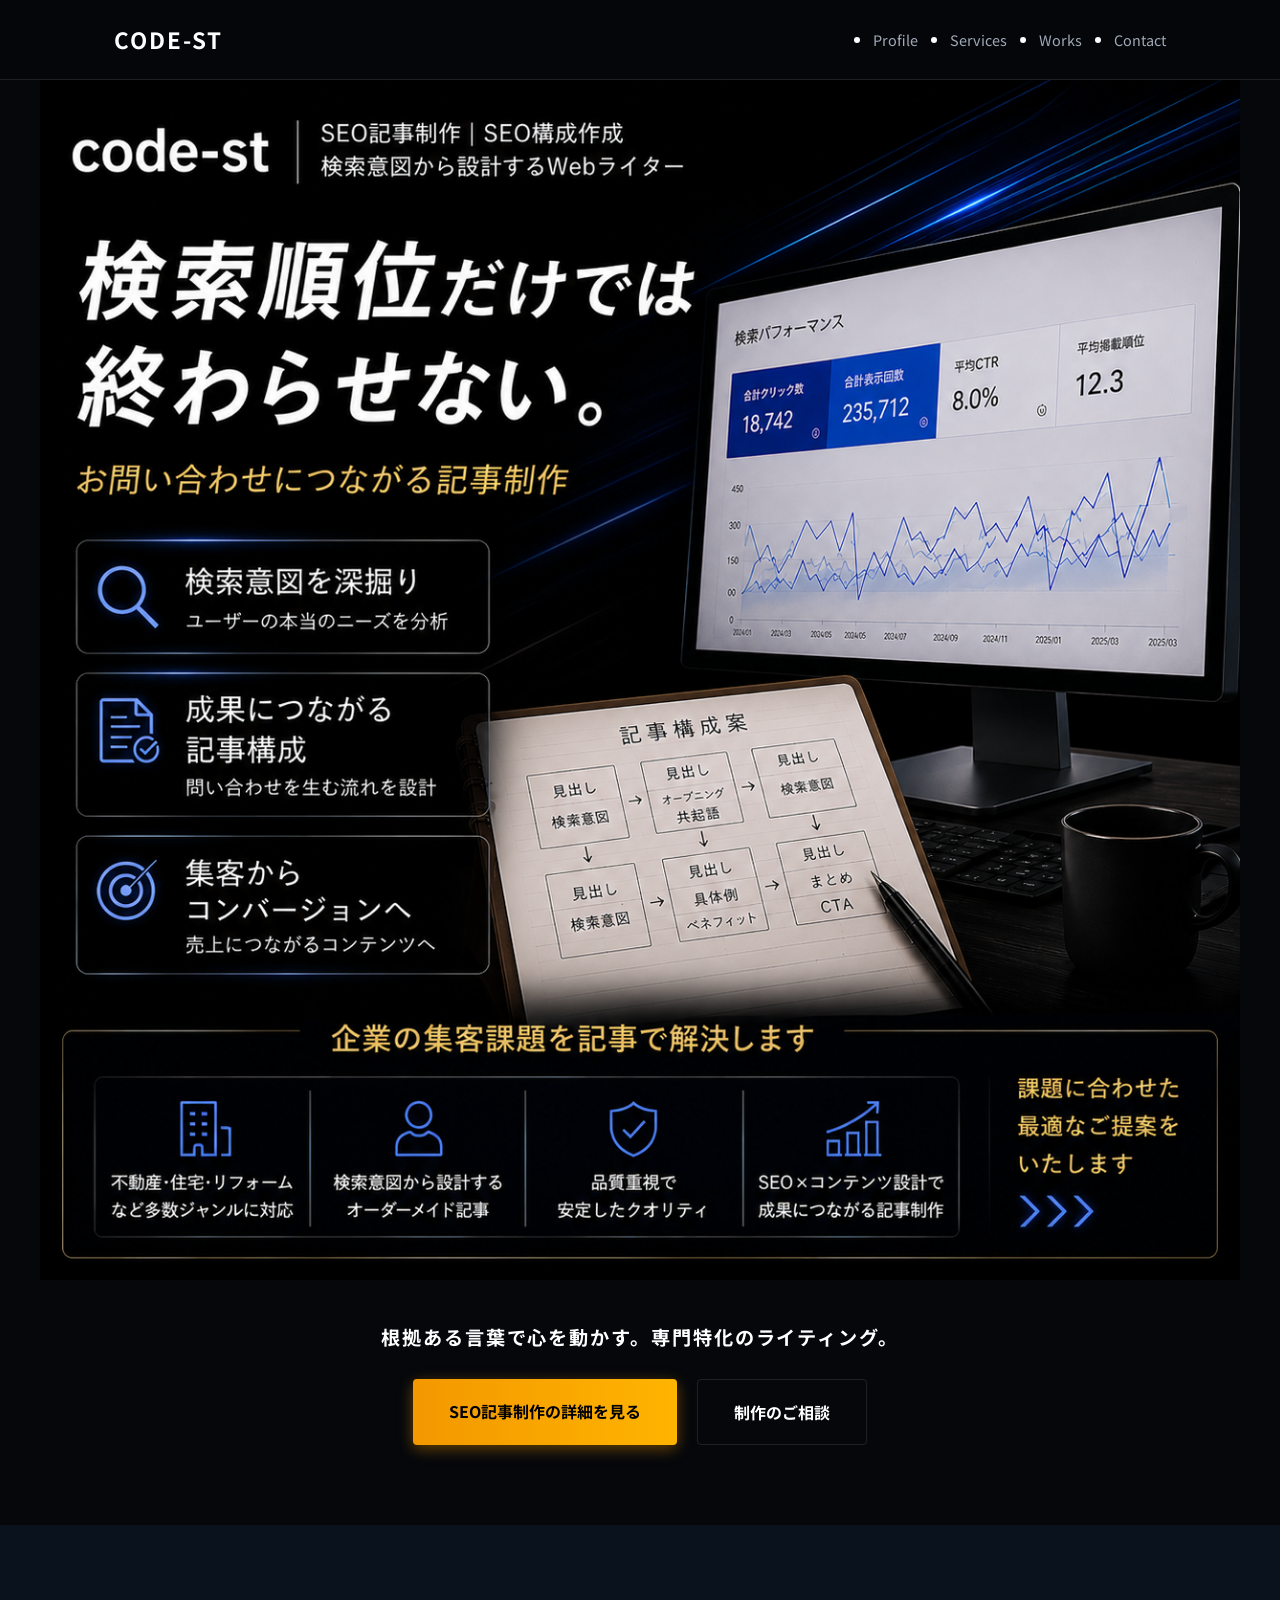
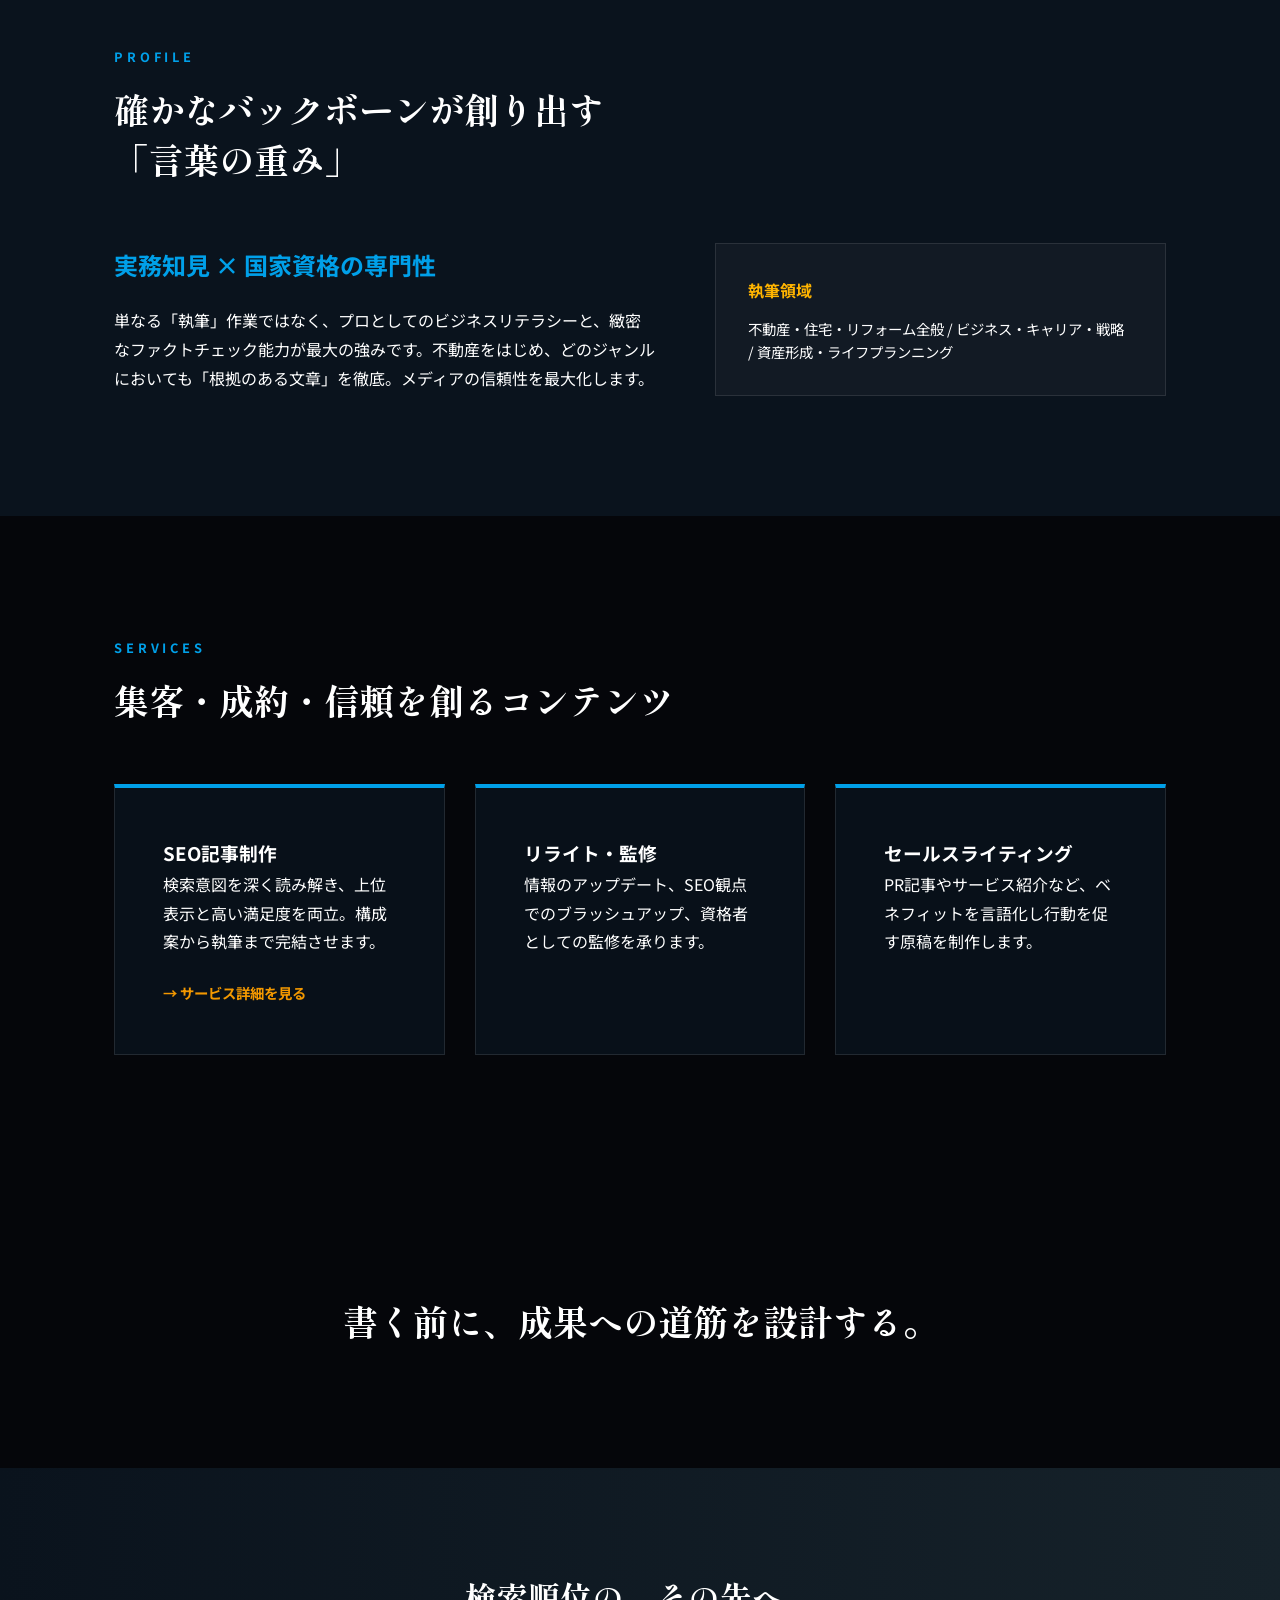
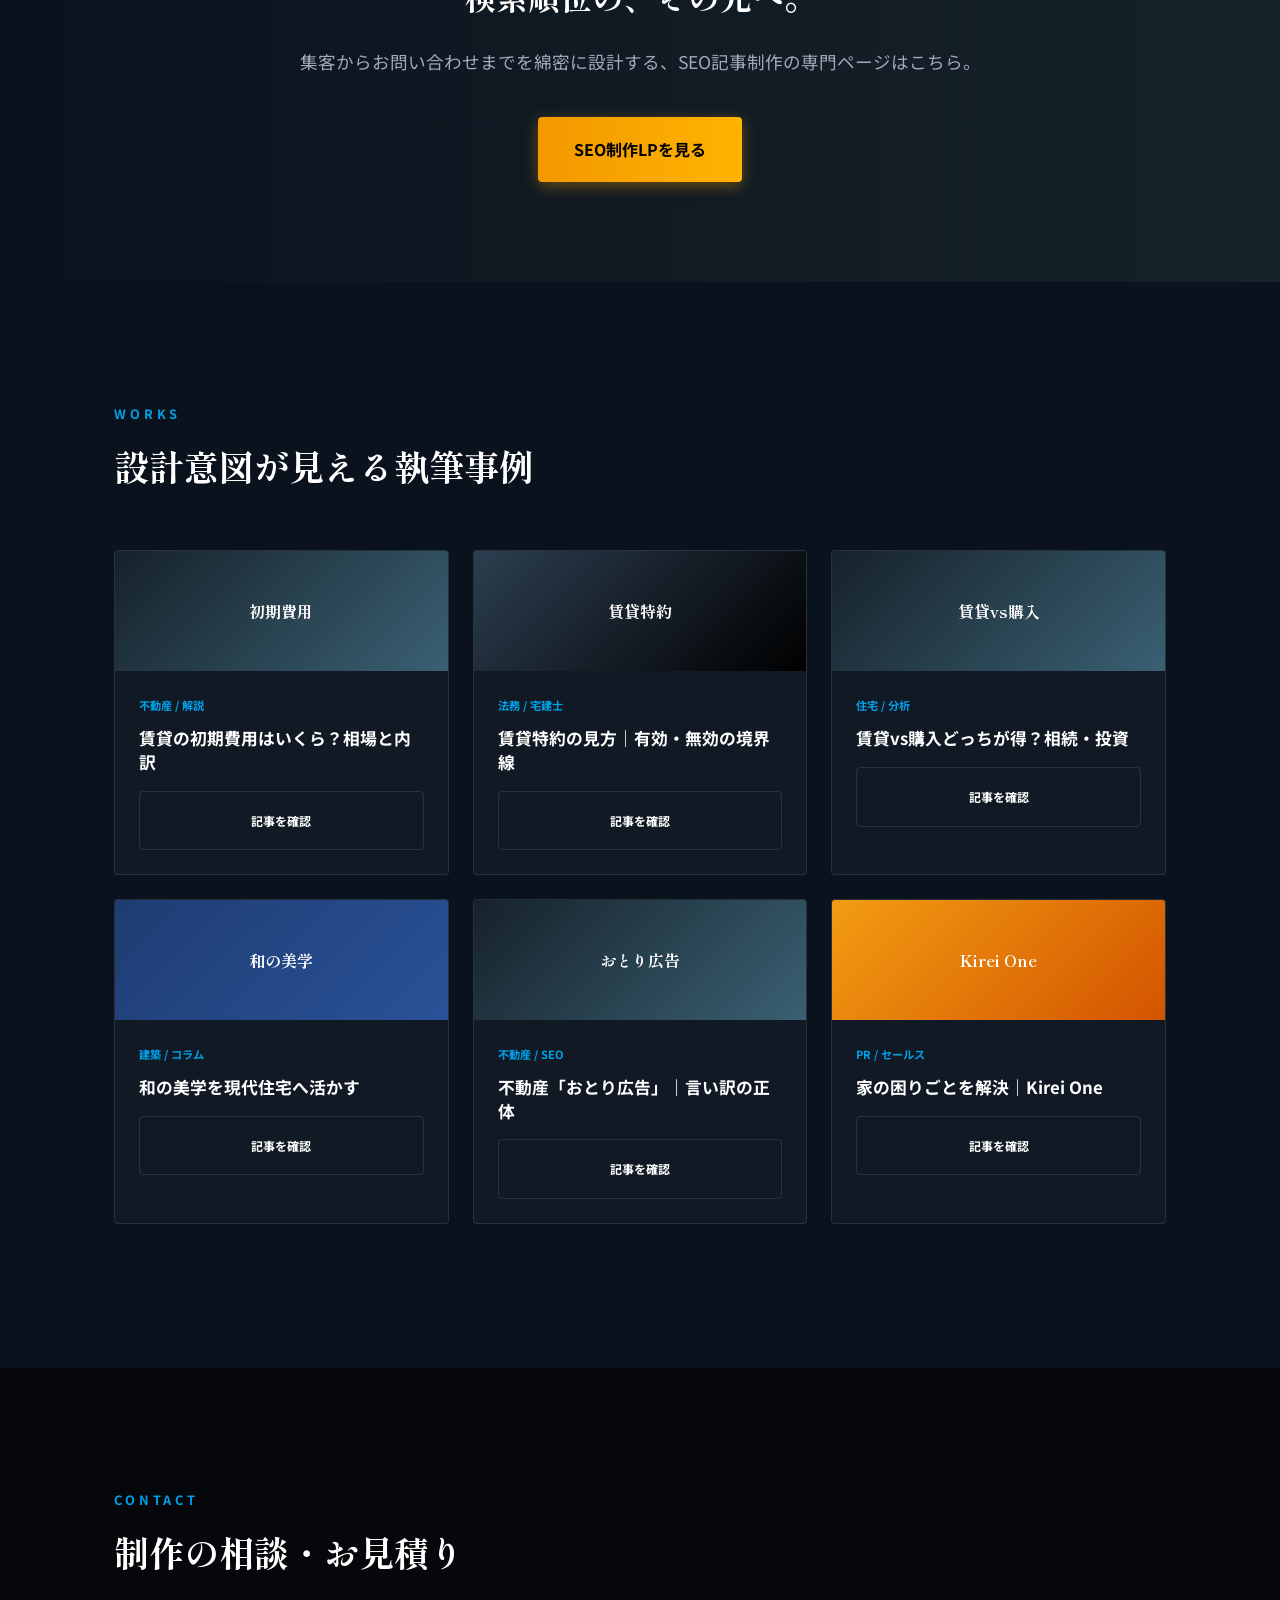
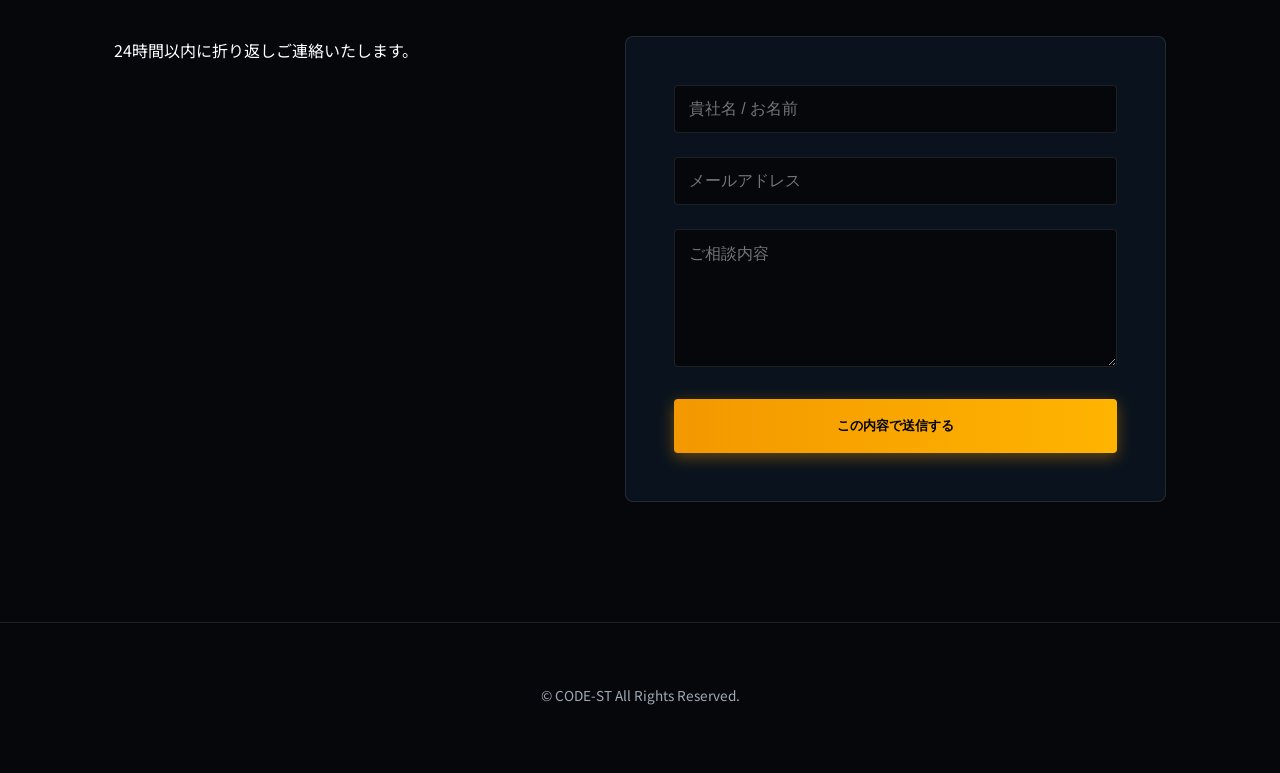
<file: index.html>
<!DOCTYPE html>
<html lang="ja">
<head>
  <meta charset="utf-8">
  <meta name="viewport" content="width=device-width, initial-scale=1, viewport-fit=cover">
  <meta name="theme-color" content="#05070b">
  <title>CODE-ST | 根拠ある言葉で心を動かす。専門職・ビジネス特化のSEOライティング</title>
  <meta name="description" content="実務知見と宅地建物取引士の専門性に基づく深い洞察力。ビジネス・不動産など専門分野のSEO記事制作。読者の「知りたい」を「信頼」へつなぐプロフェッショナル・ライティング。">
  
  <link rel="preconnect" href="https://fonts.googleapis.com">
  <link rel="preconnect" href="https://fonts.gstatic.com" crossorigin>
  <link href="https://fonts.googleapis.com/css2?family=Noto+Sans+JP:wght@400;500;700&family=Shippori+Mincho:wght@700&display=swap" rel="stylesheet">

  <style>
    /* -----------------------------------------
       Variables & Base
    ----------------------------------------- */
    :root {
      --bg-dark: #05070b;
      --bg-navy: #0a131d;
      --accent-blue: #00a0e9;
      --accent-gold: #f39800;
      --accent-gold-light: #ffb400;
      --text-main: #ffffff;
      --text-sub: #a0aab7;
      --border: rgba(255, 255, 255, 0.1);
      --container: 1100px;
      --font-mincho: 'Shippori Mincho', serif;
    }

    * { margin: 0; padding: 0; box-sizing: border-box; }
    html { scroll-behavior: smooth; }
    body { background-color: var(--bg-dark); color: var(--text-main); font-family: 'Noto Sans JP', sans-serif; line-height: 1.8; overflow-x: hidden; }
    .container { max-width: var(--container); margin: 0 auto; padding: 0 24px; }
    a { color: inherit; text-decoration: none; transition: 0.3s; }
    img { max-width: 100%; height: auto; display: block; }

    /* Header */
    .site-header {
      height: 80px; display: flex; align-items: center; position: fixed; width: 100%; top: 0; z-index: 1000;
      background: rgba(5, 7, 11, 0.95); backdrop-filter: blur(12px); border-bottom: 1px solid var(--border);
    }
    .header-inner { width: 100%; display: flex; justify-content: space-between; align-items: center; }
    .brand { font-size: 1.4rem; font-weight: 700; letter-spacing: 2px; }
    .site-nav ul { display: flex; gap: 32px; }
    .site-nav a { font-size: 0.9rem; color: var(--text-sub); }
    .site-nav a:hover { color: var(--text-main); }

    /* Hero */
    .hero { padding-top: 80px; background: var(--bg-dark); position: relative; z-index: 50; }
    .hero-frame { max-width: 1200px; margin: 0 auto; }
    .hero-assist { padding: 40px 0 80px; text-align: center; background: var(--bg-dark); }
    .hero-assist strong { color: #fff; display: block; font-size: 1.2rem; margin-bottom: 24px; letter-spacing: 0.1em; }

    /* Section Common (Solid background ensures no leakage) */
    .section-solid { padding: 120px 0; position: relative; z-index: 50; background: var(--bg-dark); }
    .section-bg { background: var(--bg-navy); }
    .sec-eyebrow { font-size: 0.8rem; color: var(--accent-blue); letter-spacing: 0.3em; font-weight: 700; margin-bottom: 16px; display: block; text-transform: uppercase; }
    .sec-title { font-family: var(--font-mincho); font-size: 2.2rem; margin-bottom: 60px; line-height: 1.4; }

    /* -----------------------------------------
       Smartphone-Compatible Parallax
    ----------------------------------------- */
    .parallax-container {
      position: relative;
      z-index: 10; /* Lower than solid sections */
      overflow: hidden;
    }
    .parallax-bg {
      position: absolute; top: 0; left: 0; width: 100%; height: 100%; z-index: -1;
    }
    .parallax-bg-inner {
      position: fixed; /* Fixes background for both PC and Mobile */
      top: 0; left: 0; width: 100%; height: 100%;
      background-image: url('about-bg.jpg');
      background-position: center;
      background-size: cover;
      background-repeat: no-repeat;
    }
    .parallax-overlay {
      position: absolute; top: 0; left: 0; width: 100%; height: 100%;
      background: rgba(5, 7, 11, 0.8); z-index: 0;
    }
    .parallax-content { position: relative; z-index: 1; }

    /* Services & Message inside Parallax */
    .services-grid { display: grid; grid-template-columns: repeat(3, 1fr); gap: 30px; }
    .service-card { 
      background: rgba(10, 19, 29, 0.85); padding: 48px; border: 1px solid var(--border); border-top: 4px solid var(--accent-blue);
      backdrop-filter: blur(8px);
    }
    .service-link { color: var(--accent-gold); font-size: 0.9rem; font-weight: 700; margin-top: 24px; display: block; }
    .quote-area { padding: 120px 0; text-align: center; }
    .quote-text { font-family: var(--font-mincho); font-size: 2.2rem; color: #fff; line-height: 1.5; }

    /* -----------------------------------------
       LP CTA Block (Restored)
    ----------------------------------------- */
    .lp-cta-block {
      background: linear-gradient(90deg, #0a131d, #16222a);
      padding: 100px 0; text-align: center; border-y: 1px solid var(--border);
      position: relative; z-index: 50;
    }
    .lp-cta-block h2 { font-family: var(--font-mincho); font-size: 2rem; margin-bottom: 20px; }
    .lp-cta-block p { margin-bottom: 40px; color: var(--text-sub); font-size: 1.1rem; }

    /* Works Grid (6 items) */
    .works-grid { display: grid; grid-template-columns: repeat(3, 1fr); gap: 24px; margin-bottom: 24px; }
    .work-card { background: rgba(255,255,255,0.03); border: 1px solid var(--border); border-radius: 4px; overflow: hidden; display: flex; flex-direction: column; transition: 0.3s; }
    .work-card:hover { border-color: var(--accent-blue); transform: translateY(-5px); }
    .work-thumb { height: 120px; background: linear-gradient(135deg, #16222a, #3a6073); display: flex; align-items: center; justify-content: center; text-align: center; padding: 15px; }
    .work-thumb strong { font-family: var(--font-mincho); font-size: 1rem; }
    .work-body { padding: 24px; flex-grow: 1; display: flex; flex-direction: column; }
    .work-tag { font-size: 0.7rem; color: var(--accent-blue); font-weight: 700; margin-bottom: 12px; }
    .work-title { font-size: 1.05rem; margin-bottom: 16px; line-height: 1.4; }

    /* Contact Form */
    .contact-box { display: grid; grid-template-columns: 1fr 1.2fr; gap: 60px; }
    .form { background: var(--bg-navy); padding: 48px; border-radius: 8px; border: 1px solid var(--border); }
    .form input, .form textarea { width: 100%; background: #05070b; border: 1px solid var(--border); color: #fff; padding: 14px; margin-bottom: 24px; border-radius: 4px; font-size: 1rem; }

    /* Buttons */
    .btn { display: inline-block; padding: 18px 36px; border-radius: 4px; font-weight: 700; transition: 0.3s; border: none; cursor: pointer; text-align: center; }
    .btn-primary { background: linear-gradient(90deg, var(--accent-gold), var(--accent-gold-light)); color: #000; box-shadow: 0 4px 15px rgba(243, 152, 0, 0.4); }
    .btn-outline { border: 1px solid var(--border); color: #fff; }
    .btn:hover { transform: translateY(-3px); opacity: 0.9; }

    .site-footer { padding: 60px 0; border-top: 1px solid var(--border); text-align: center; background: var(--bg-dark); position: relative; z-index: 50; color: var(--text-sub); font-size: 0.85rem; }

    /* Animation */
    .reveal { opacity: 0; transform: translateY(30px); transition: 1.2s ease-out; }
    .reveal.active { opacity: 1; transform: translateY(0); }

    @media (max-width: 992px) {
      .hero-assist strong { font-size: 1.1rem; }
      .services-grid, .works-grid, .contact-box { grid-template-columns: 1fr; }
      .site-nav { display: none; }
      .sec-title { font-size: 1.8rem; }
      .quote-text { font-size: 1.6rem; }
      .section-solid { padding: 80px 0; }
    }
  </style>
</head>
<body>

  <header class="site-header">
    <div class="container header-inner">
      <a class="brand" href="#top">CODE-ST</a>
      <nav class="site-nav">
        <ul>
          <li><a href="#about">Profile</a></li>
          <li><a href="#services">Services</a></li>
          <li><a href="#works">Works</a></li>
          <li><a href="#contact">Contact</a></li>
        </ul>
      </nav>
    </div>
  </header>

  <main>
    <!-- Hero (Always Solid Top Layer) -->
    <section class="hero" id="top">
      <div class="hero-frame reveal">
        <img src="ChatGPT Image 2026年7月11日 14_25_20.png" alt="CODE-ST メインバナー">
      </div>
      <div class="hero-assist container reveal">
        <strong>根拠ある言葉で心を動かす。専門特化のライティング。</strong>
        <div style="display: flex; gap: 20px; justify-content: center;">
          <a href="https://code-st-o.github.io/code-st/lp-seo.html" class="btn btn-primary">SEO記事制作の詳細を見る</a>
          <a href="#contact" class="btn btn-outline">制作のご相談</a>
        </div>
      </div>
    </section>

    <!-- About -->
    <section id="about" class="section-solid section-bg">
      <div class="container reveal">
        <span class="sec-eyebrow">Profile</span>
        <h2 class="sec-title">確かなバックボーンが創り出す<br>「言葉の重み」</h2>
        <div style="display: grid; grid-template-columns: 1.2fr 1fr; gap: 60px;">
          <div>
            <h3 style="color: var(--accent-blue); margin-bottom: 20px; font-size: 1.5rem;">実務知見 × 国家資格の専門性</h3>
            <p>単なる「執筆」作業ではなく、プロとしてのビジネスリテラシーと、緻密なファクトチェック能力が最大の強みです。不動産をはじめ、どのジャンルにおいても「根拠のある文章」を徹底。メディアの信頼性を最大化します。</p>
          </div>
          <div style="background: rgba(255,255,255,0.03); padding: 32px; border: 1px solid var(--border);">
            <h4 style="color: var(--accent-gold-light); margin-bottom: 12px;">執筆領域</h4>
            <p style="font-size: 0.9rem; line-height: 1.6;">不動産・住宅・リフォーム全般 / ビジネス・キャリア・戦略 / 資産形成・ライフプランニング</p>
          </div>
        </div>
      </div>
    </section>

    <!-- Parallax Wrapper (Services to Quote Only) -->
    <div class="parallax-container">
      <div class="parallax-bg"><div class="parallax-bg-inner"></div></div>
      <div class="parallax-overlay"></div>
      
      <div class="parallax-content">
        <section id="services" class="section-solid" style="background: transparent;">
          <div class="container reveal">
            <span class="sec-eyebrow">Services</span>
            <h2 class="sec-title">集客・成約・信頼を創るコンテンツ</h2>
            <div class="services-grid">
              <div class="service-card">
                <h3>SEO記事制作</h3>
                <p>検索意図を深く読み解き、上位表示と高い満足度を両立。構成案から執筆まで完結させます。</p>
                <a href="https://code-st-o.github.io/code-st/lp-seo.html" class="service-link">→ サービス詳細を見る</a>
              </div>
              <div class="service-card">
                <h3>リライト・監修</h3>
                <p>情報のアップデート、SEO観点でのブラッシュアップ、資格者としての監修を承ります。</p>
              </div>
              <div class="service-card">
                <h3>セールスライティング</h3>
                <p>PR記事やサービス紹介など、ベネフィットを言語化し行動を促す原稿を制作します。</p>
              </div>
            </div>
          </div>
        </section>

        <!-- 指定されたメッセージ（一文のみ） -->
        <div class="quote-area container reveal">
          <h2 class="quote-text">書く前に、成果への道筋を設計する。</h2>
        </div>
      </div>
    </div>

    <!-- LP CTA Block (Restored as requested) -->
    <div class="lp-cta-block reveal">
      <div class="container">
        <h2>検索順位の、その先へ。</h2>
        <p>集客からお問い合わせまでを綿密に設計する、SEO記事制作の専門ページはこちら。</p>
        <a href="https://code-st-o.github.io/code-st/lp-seo.html" class="btn btn-primary">SEO制作LPを見る</a>
      </div>
    </div>

    <!-- Works (Solid background) -->
    <section id="works" class="section-solid section-bg">
      <div class="container reveal">
        <span class="sec-eyebrow">Works</span>
        <h2 class="sec-title">設計意図が見える執筆事例</h2>
        <div class="works-grid">
          <article class="work-card">
            <div class="work-thumb"><strong>初期費用</strong></div>
            <div class="work-body">
              <span class="work-tag">不動産 / 解説</span>
              <h3 class="work-title">賃貸の初期費用はいくら？相場と内訳</h3>
              <a href="https://note.com/merry_ivy6817/n/n53ccaccfb184" class="btn btn-outline" style="font-size:0.75rem;" target="_blank">記事を確認</a>
            </div>
          </article>
          <article class="work-card">
            <div class="work-thumb" style="background: linear-gradient(135deg, #2c3e50, #000);"><strong>賃貸特約</strong></div>
            <div class="work-body">
              <span class="work-tag">法務 / 宅建士</span>
              <h3 class="work-title">賃貸特約の見方｜有効・無効の境界線</h3>
              <a href="https://note.com/merry_ivy6817/n/n85cbea74b5dd" class="btn btn-outline" style="font-size:0.75rem;" target="_blank">記事を確認</a>
            </div>
          </article>
          <article class="work-card">
            <div class="work-thumb"><strong>賃貸vs購入</strong></div>
            <div class="work-body">
              <span class="work-tag">住宅 / 分析</span>
              <h3 class="work-title">賃貸vs購入どっちが得？相続・投資</h3>
              <a href="https://note.com/merry_ivy6817/n/n1859886c29ca" class="btn btn-outline" style="font-size:0.75rem;" target="_blank">記事を確認</a>
            </div>
          </article>
          <article class="work-card">
            <div class="work-thumb" style="background: linear-gradient(135deg, #1e3c72, #2a5298);"><strong>和の美学</strong></div>
            <div class="work-body">
              <span class="work-tag">建築 / コラム</span>
              <h3 class="work-title">和の美学を現代住宅へ活かす</h3>
              <a href="https://note.com/merry_ivy6817/n/n7f7b638521ce" class="btn btn-outline" style="font-size:0.75rem;" target="_blank">記事を確認</a>
            </div>
          </article>
          <article class="work-card">
            <div class="work-thumb"><strong>おとり広告</strong></div>
            <div class="work-body">
              <span class="work-tag">不動産 / SEO</span>
              <h3 class="work-title">不動産「おとり広告」｜言い訳の正体</h3>
              <a href="https://note.com/merry_ivy6817/n/n9b45351850d2" class="btn btn-outline" style="font-size:0.75rem;" target="_blank">記事を確認</a>
            </div>
          </article>
          <article class="work-card">
            <div class="work-thumb" style="background: linear-gradient(135deg, #f39c12, #d35400);"><strong>Kirei One</strong></div>
            <div class="work-body">
              <span class="work-tag">PR / セールス</span>
              <h3 class="work-title">家の困りごとを解決｜Kirei One</h3>
              <a href="https://note.com/merry_ivy6817/n/n92b11036b8ee" class="btn btn-outline" style="font-size:0.75rem;" target="_blank">記事を確認</a>
            </div>
          </article>
        </div>
      </div>
    </section>

    <!-- Contact (Solid Layer) -->
    <section id="contact" class="section-solid">
      <div class="container reveal">
        <span class="sec-eyebrow">Contact</span>
        <h2 class="sec-title">制作の相談・お見積り</h2>
        <div class="contact-box">
          <div class="contact-info">
            <p>24時間以内に折り返しご連絡いたします。</p>
          </div>
          <form class="form" action="https://formspree.io/f/xkovabrp" method="POST">
            <input name="name" type="text" placeholder="貴社名 / お名前" required />
            <input name="email" type="email" placeholder="メールアドレス" required />
            <textarea name="message" rows="6" placeholder="ご相談内容" required></textarea>
            <button class="btn btn-primary" type="submit" style="width: 100%;">この内容で送信する</button>
          </form>
        </div>
      </div>
    </section>
  </main>

  <footer class="site-footer">
    <p>&copy; CODE-ST All Rights Reserved.</p>
  </footer>

  <script>
    const observer = new IntersectionObserver((entries) => {
      entries.forEach(entry => { if (entry.isIntersecting) entry.target.classList.add('active'); });
    }, { threshold: 0.1 });
    document.querySelectorAll('.reveal').forEach(el => observer.observe(el));
  </script>
</body>
</html>
</file>
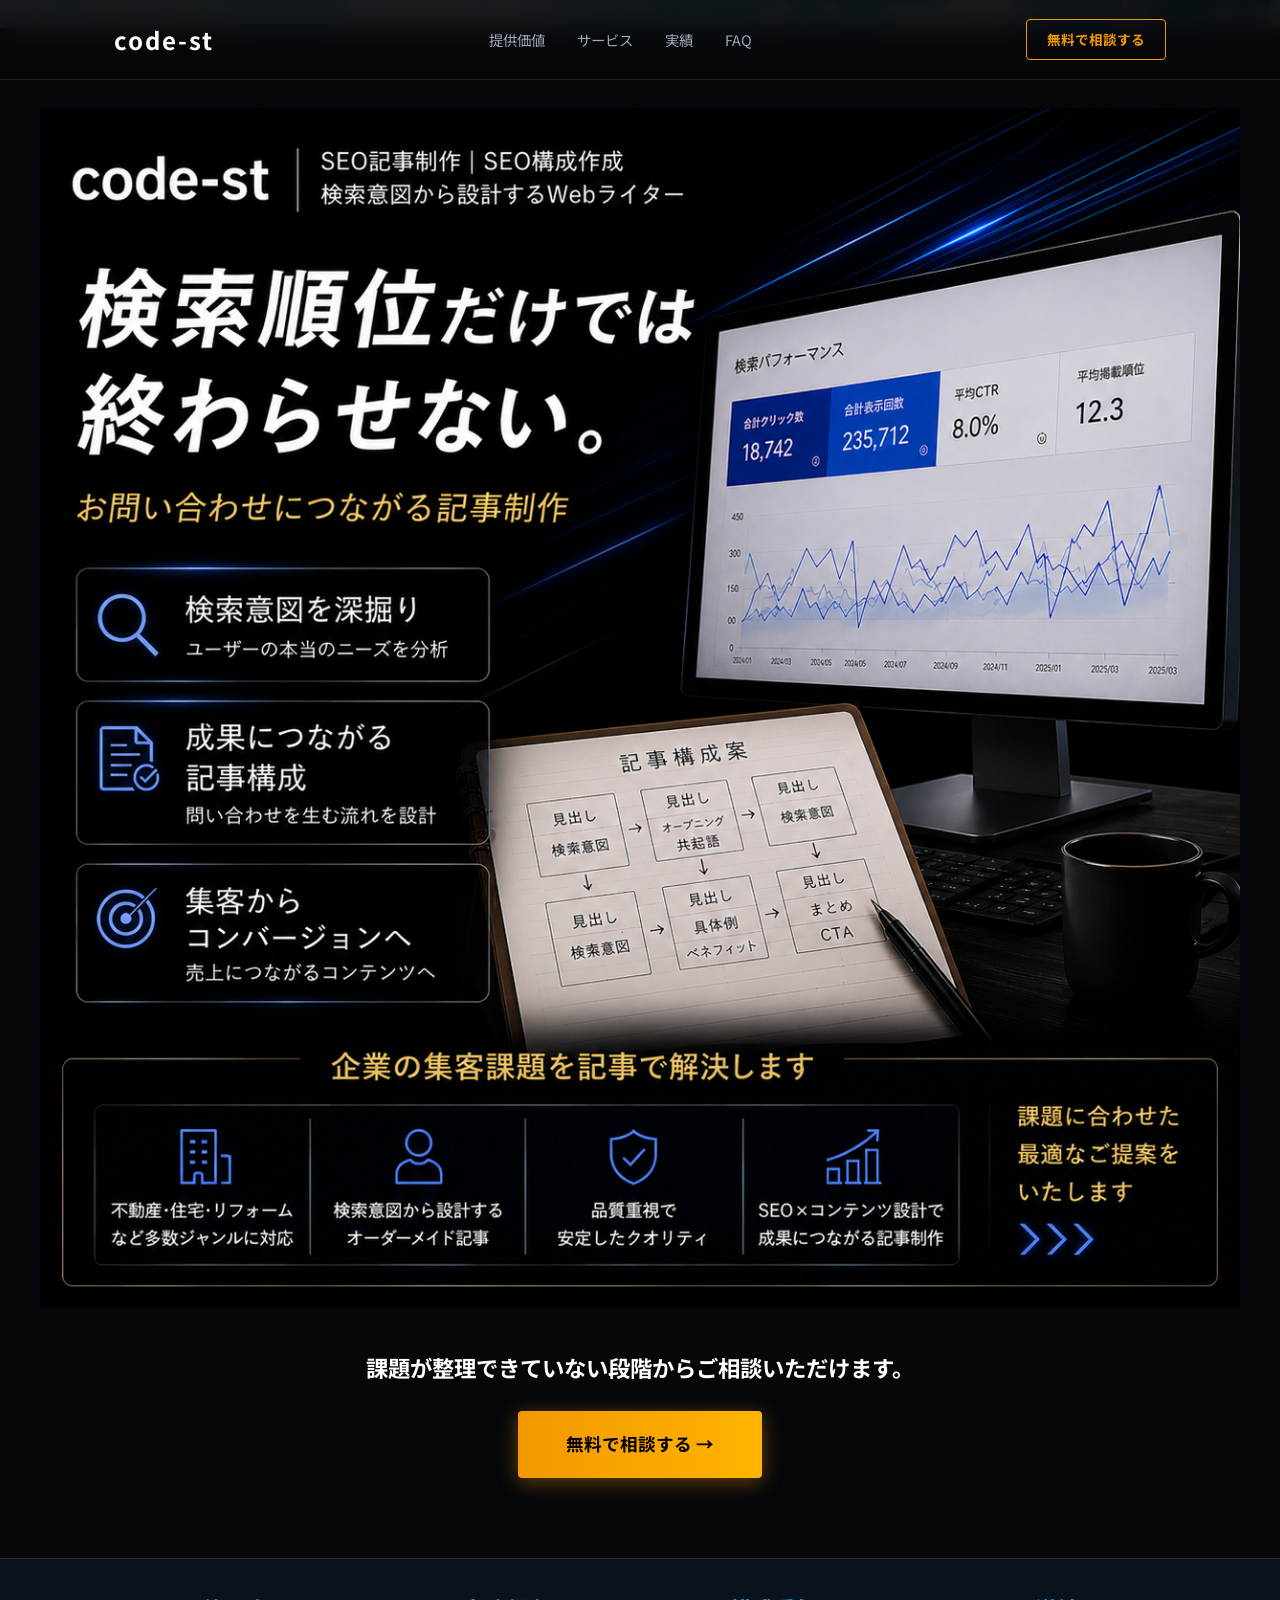
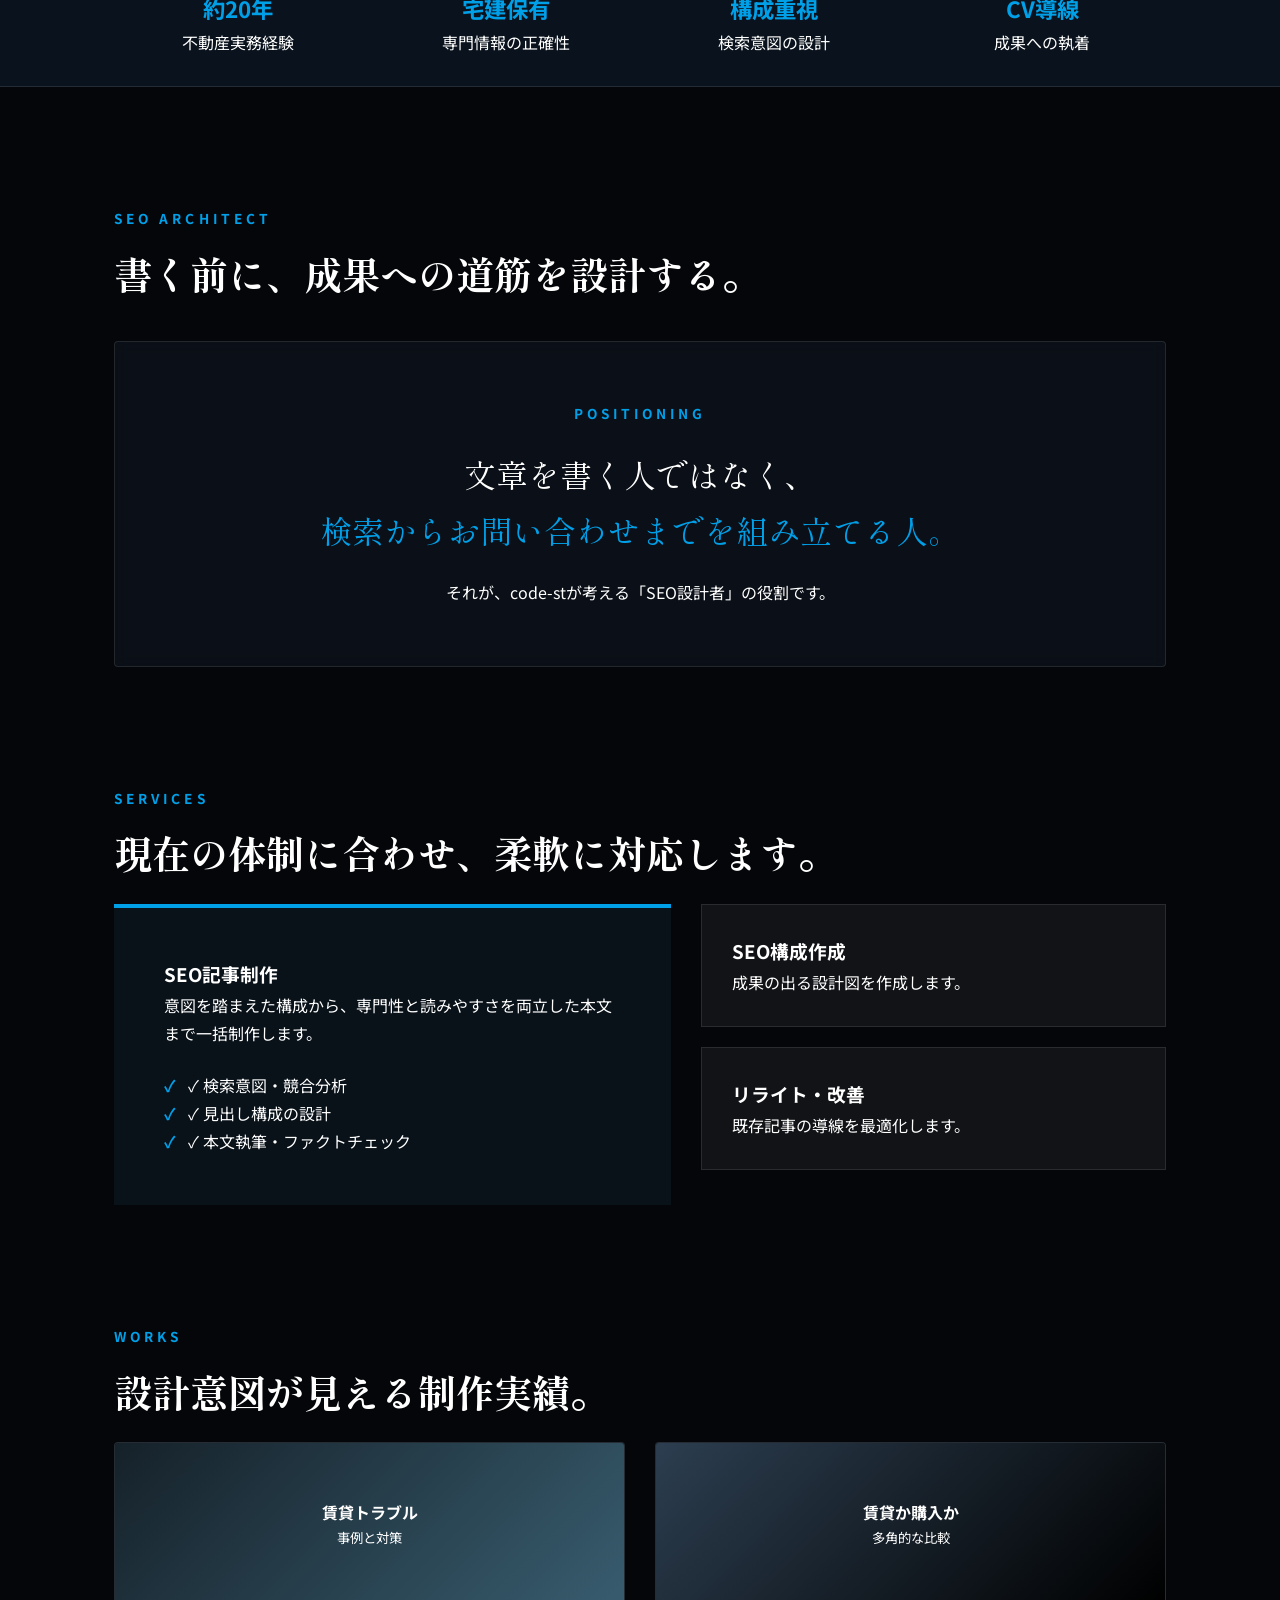
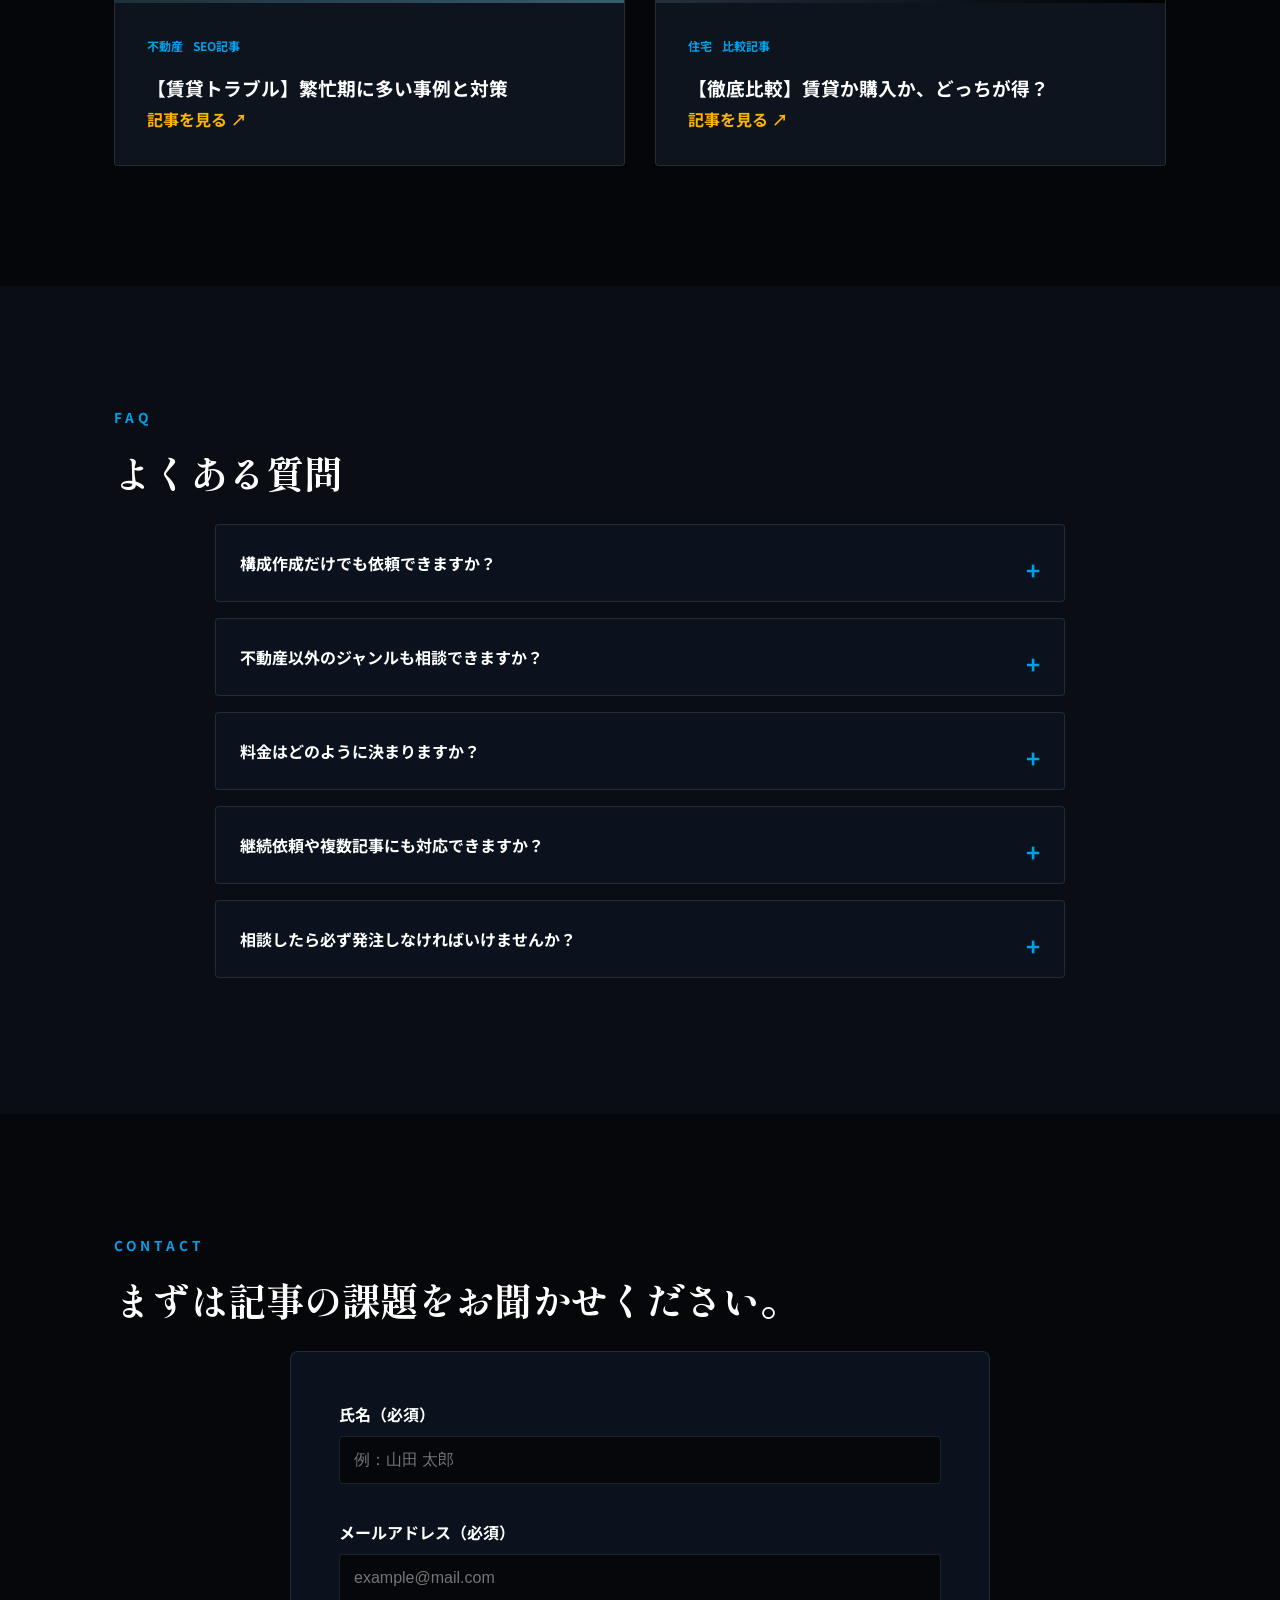
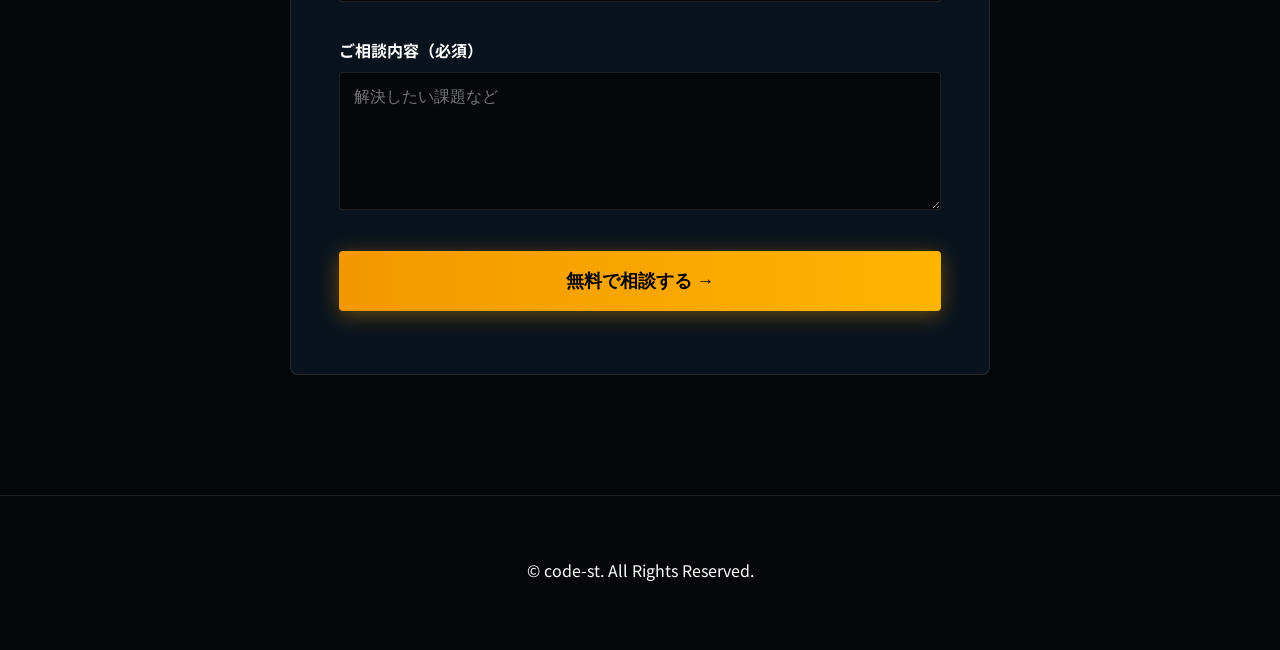
<file: lp-seo.html>
<!DOCTYPE html>
<html lang="ja">
<head>
  <meta charset="utf-8">
  <meta name="viewport" content="width=device-width, initial-scale=1, viewport-fit=cover">
  <meta name="theme-color" content="#05070b">
  <title>SEO記事制作・構成作成｜検索意図からお問い合わせまで設計する code-st</title>
  <meta name="description" content="検索順位だけでは終わらせない。不動産業界20年・宅地建物取引士の知見を活かし、検索意図の分析からCV導線まで一貫対応。成果を設計するSEOライティング。">
  
  <link rel="preconnect" href="https://fonts.googleapis.com">
  <link rel="preconnect" href="https://fonts.gstatic.com" crossorigin>
  <link href="https://fonts.googleapis.com/css2?family=Noto+Sans+JP:wght@400;500;700&family=Shippori+Mincho:wght@700&display=swap" rel="stylesheet">

  <style>
    /* -----------------------------------------
       Variables & Base
    ----------------------------------------- */
    :root {
      --bg-dark: #05070b;
      --bg-navy: #0a131d;
      --accent-blue: #00a0e9;
      --accent-gold: #f39800;
      --accent-gold-light: #ffb400;
      --text-main: #ffffff;
      --text-sub: #a0aab7;
      --border: rgba(255, 255, 255, 0.1);
      --container: 1100px;
      --font-mincho: 'Shippori Mincho', serif;
    }

    * { margin: 0; padding: 0; box-sizing: border-box; }
    html { scroll-behavior: smooth; }
    body { background-color: var(--bg-dark); color: var(--text-main); font-family: 'Noto Sans JP', sans-serif; line-height: 1.75; overflow-x: hidden; }
    .container { max-width: var(--container); margin: 0 auto; padding: 0 24px; }
    img { max-width: 100%; height: auto; display: block; }
    a { color: inherit; text-decoration: none; transition: 0.3s; }

    /* Header */
    .site-header {
      height: 80px; display: flex; align-items: center; position: fixed; width: 100%; top: 0; z-index: 1000;
      background: rgba(5, 7, 11, 0.9); backdrop-filter: blur(12px); border-bottom: 1px solid var(--border);
    }
    .header-inner { width: 100%; display: flex; justify-content: space-between; align-items: center; }
    .brand { font-size: 1.5rem; font-weight: 700; letter-spacing: 2px; }
    .desktop-nav { display: flex; gap: 32px; }
    .desktop-nav a { font-size: 0.9rem; color: var(--text-sub); }
    .desktop-nav a:hover { color: var(--text-main); }
    .header-cta { border: 1px solid var(--accent-gold); color: var(--accent-gold); padding: 8px 20px; border-radius: 4px; font-size: 0.85rem; font-weight: 700; }

    /* Hero & Trust (最前面レイヤー) */
    .hero { padding-top: 80px; background: var(--bg-dark); position: relative; z-index: 20; }
    .hero-frame { max-width: 1200px; margin: 0 auto; }
    .hero-assist { padding: 40px 0 80px; text-align: center; background: var(--bg-dark); }
    .hero-assist strong { color: #fff; display: block; font-size: 1.4rem; margin-bottom: 24px; }

    .trust-strip { background: var(--bg-navy); border-top: 1px solid var(--border); border-bottom: 1px solid var(--border); padding: 30px 0; position: relative; z-index: 20; }
    .trust-grid { display: grid; grid-template-columns: repeat(4, 1fr); gap: 20px; text-align: center; }
    .trust-grid strong { display: block; font-size: 1.4rem; color: var(--accent-blue); }

    /* -----------------------------------------
       Parallax Logic (中間レイヤー)
    ----------------------------------------- */
    .parallax-container {
      position: relative;
      z-index: 10; /* Heroより低く、背景より高く */
      overflow: hidden;
    }
    .parallax-bg {
      position: absolute; top: 0; left: 0; width: 100%; height: 100%; z-index: -1;
    }
    .parallax-bg-inner {
      position: fixed; /* これで固定される */
      top: 0; left: 0; width: 100%; height: 100%;
      background-image: url('about-bg.jpg');
      background-position: center; background-size: cover; background-repeat: no-repeat;
    }
    .parallax-overlay {
      position: absolute; top: 0; left: 0; width: 100%; height: 100%;
      background: rgba(5, 7, 11, 0.8); z-index: 0;
    }
    .parallax-content { position: relative; z-index: 1; }

    /* Inside Parallax Design */
    .section-parallax { padding: 120px 0; background: transparent; }
    .eyebrow { display: block; font-size: 0.85rem; color: var(--accent-blue); letter-spacing: 0.3em; margin-bottom: 16px; font-weight: 700; text-transform: uppercase; }
    h2 { font-family: var(--font-mincho); font-size: 2.4rem; line-height: 1.4; margin-bottom: 24px; }
    
    .definition {
      margin-top: 40px; padding: 60px; background: rgba(15, 23, 33, 0.6);
      border: 1px solid var(--border); text-align: center; border-radius: 4px; backdrop-filter: blur(8px);
    }
    .definition-main { font-size: 2rem; font-family: var(--font-mincho); margin: 20px 0; }
    .definition-main em { font-style: normal; color: var(--accent-blue); }

    .service-showcase { display: grid; grid-template-columns: 1.2fr 1fr; gap: 30px; }
    .service-main { background: rgba(10, 19, 29, 0.85); padding: 50px; border-top: 4px solid var(--accent-blue); }
    .service-main ul { list-style: none; margin-top: 24px; }
    .service-main li::before { content: "✓"; color: var(--accent-blue); margin-right: 12px; font-weight: bold; }
    .service-side article { background: rgba(255,255,255,0.05); padding: 30px; border: 1px solid var(--border); margin-bottom: 20px; }

    /* Works Grid (LP用) */
    .works-grid { display: grid; grid-template-columns: 1fr 1fr; gap: 30px; }
    .work-card { background: rgba(15, 23, 33, 0.9); border: 1px solid var(--border); border-radius: 4px; overflow: hidden; display: flex; flex-direction: column; }
    .work-thumb {
      height: 160px; display: flex; flex-direction: column; justify-content: center; align-items: center;
      background: linear-gradient(135deg, rgba(22, 34, 42, 0.95), rgba(58, 96, 115, 0.95)); padding: 20px; text-align: center;
    }
    .work-body { padding: 32px; flex-grow: 1; }
    .work-meta { display: flex; gap: 10px; margin-bottom: 16px; font-size: 0.75rem; color: var(--accent-blue); font-weight: 700; }

    /* -----------------------------------------
       FAQ & Contact (最前面レイヤー)
    ----------------------------------------- */
    .section-solid { padding: 120px 0; background: var(--bg-dark); position: relative; z-index: 20; }
    .section-light { background: #0a0e14; }
    
    .faq-list { max-width: 850px; margin: 0 auto; }
    .faq-item { background: var(--bg-navy); border: 1px solid var(--border); margin-bottom: 16px; border-radius: 4px; }
    .faq-item summary {
      padding: 24px; font-weight: 700; cursor: pointer; list-style: none; position: relative; transition: 0.3s;
    }
    .faq-item summary::-webkit-details-marker { display: none; }
    .faq-item summary::after { content: '+'; position: absolute; right: 24px; color: var(--accent-blue); font-size: 1.5rem; }
    .faq-item[open] summary::after { content: '-'; }
    .faq-item p { padding: 0 24px 24px; color: var(--text-sub); font-size: 0.95rem; }

    /* Buttons */
    .button { display: inline-block; padding: 18px 48px; border-radius: 4px; font-weight: 700; font-size: 1.1rem; transition: 0.3s; cursor: pointer; border: none; text-align: center; }
    .button-gold { background: linear-gradient(90deg, var(--accent-gold), var(--accent-gold-light)); color: #000; box-shadow: 0 4px 20px rgba(243, 152, 0, 0.4); }
    .button-gold:hover { transform: translateY(-3px); }

    /* Contact Form */
    .contact-form { background: var(--bg-navy); padding: 48px; border-radius: 8px; border: 1px solid var(--border); max-width: 700px; margin: 0 auto; }
    .contact-form label { display: block; margin-bottom: 10px; font-weight: 700; }
    .contact-form input, .contact-form textarea { width: 100%; background: #05070b; border: 1px solid var(--border); color: #fff; padding: 14px; margin-top: 8px; margin-bottom: 24px; border-radius: 4px; font-size: 1rem; }

    .mobile-fixed-cta { display: none; position: fixed; bottom: 20px; left: 20px; right: 20px; z-index: 1500; }
    .mobile-fixed-cta a { background: var(--accent-gold); color: #000; text-align: center; display: block; padding: 16px; border-radius: 50px; font-weight: 700; }

    .reveal { opacity: 0; transform: translateY(30px); transition: 1s ease-out; }
    .reveal.active { opacity: 1; transform: translateY(0); }

    @media (max-width: 992px) {
      .service-showcase, .works-grid, .trust-grid { grid-template-columns: 1fr; }
      .desktop-nav, .header-cta { display: none; }
      .mobile-fixed-cta { display: block; }
      h2 { font-size: 1.8rem; }
      .section-parallax, .section-solid { padding: 80px 0; }
    }
  </style>
</head>
<body>
  <a class="skip-link" href="#main">本文へ移動</a>

  <header class="site-header">
    <div class="container header-inner">
      <a class="brand" href="#top">code-st</a>
      <nav class="desktop-nav">
        <a href="#value">提供価値</a>
        <a href="#services">サービス</a>
        <a href="#works">実績</a>
        <a href="#faq">FAQ</a>
      </nav>
      <a class="header-cta" href="#contact">無料で相談する</a>
    </div>
  </header>

  <main id="main">
    <!-- Hero (常に最前面) -->
    <section class="hero" id="top">
      <div class="hero-frame">
        <img src="ChatGPT Image 2026年7月11日 14_25_20.png" alt="code-st 検索順位だけでは終わらせない">
      </div>
      <div class="hero-assist container">
        <p><strong>課題が整理できていない段階からご相談いただけます。</strong></p>
        <a class="button button-gold" href="#contact">無料で相談する →</a>
      </div>
    </section>

    <!-- Trust Strip (常に最前面) -->
    <section class="trust-strip">
      <div class="container trust-grid">
        <div><strong>約20年</strong><span>不動産実務経験</span></div>
        <div><strong>宅建保有</strong><span>専門情報の正確性</span></div>
        <div><strong>構成重視</strong><span>検索意図の設計</span></div>
        <div><strong>CV導線</strong><span>成果への執着</span></div>
      </div>
    </section>

    <!-- Parallax Wrapper (Value 〜 Works) -->
    <div class="parallax-container">
      <div class="parallax-bg"><div class="parallax-bg-inner"></div></div>
      <div class="parallax-overlay"></div>
      
      <div class="parallax-content">
        <!-- Value -->
        <section class="section-parallax" id="value">
          <div class="container">
            <div class="section-heading-center reveal">
              <span class="eyebrow">SEO ARCHITECT</span>
              <h2>書く前に、成果への道筋を設計する。</h2>
              <div class="definition">
                <p class="eyebrow">POSITIONING</p>
                <p class="definition-main">文章を書く人ではなく、<br><em>検索からお問い合わせまでを組み立てる人。</em></p>
                <p>それが、code-stが考える「SEO設計者」の役割です。</p>
              </div>
            </div>
          </div>
        </section>

        <!-- Services -->
        <section class="section-parallax" id="services" style="padding-top: 0;">
          <div class="container reveal">
            <span class="eyebrow">SERVICES</span>
            <h2>現在の体制に合わせ、柔軟に対応します。</h2>
            <div class="service-showcase">
              <article class="service-main reveal">
                <h3>SEO記事制作</h3>
                <p>意図を踏まえた構成から、専門性と読みやすさを両立した本文まで一括制作します。</p>
                <ul>
                  <li>✓ 検索意図・競合分析</li>
                  <li>✓ 見出し構成の設計</li>
                  <li>✓ 本文執筆・ファクトチェック</li>
                </ul>
              </article>
              <div class="service-side">
                <article class="reveal"><h3>SEO構成作成</h3><p>成果の出る設計図を作成します。</p></article>
                <article class="reveal"><h3>リライト・改善</h3><p>既存記事の導線を最適化します。</p></article>
              </div>
            </div>
          </div>
        </section>

        <!-- Works (LP用実績) -->
        <section class="section-parallax" id="works" style="padding-top: 0;">
          <div class="container">
            <div class="section-heading-center reveal">
              <span class="eyebrow">WORKS</span>
              <h2>設計意図が見える制作実績。</h2>
            </div>
            <div class="works-grid">
              <article class="work-card reveal">
                <div class="work-thumb"><strong>賃貸トラブル</strong><small>事例と対策</small></div>
                <div class="work-body">
                  <div class="work-meta"><span>不動産</span><span>SEO記事</span></div>
                  <h3>【賃貸トラブル】繁忙期に多い事例と対策</h3>
                  <a href="https://note.com/merry_ivy6817/n/n526fb288dc2a" target="_blank" style="color:var(--accent-gold-light); font-weight:700;">記事を見る ↗</a>
                </div>
              </article>
              <article class="work-card reveal">
                <div class="work-thumb" style="background:linear-gradient(135deg, #2c3e50, #000);"><strong>賃貸か購入か</strong><small>多角的な比較</small></div>
                <div class="work-body">
                  <div class="work-meta"><span>住宅</span><span>比較記事</span></div>
                  <h3>【徹底比較】賃貸か購入か、どっちが得？</h3>
                  <a href="https://note.com/merry_ivy6817/n/n1859886c29ca" target="_blank" style="color:var(--accent-gold-light); font-weight:700;">記事を見る ↗</a>
                </div>
              </article>
            </div>
          </div>
        </section>
      </div>
    </div>

    <!-- FAQ (ここから再度 最前面) -->
    <section class="section-solid section-light" id="faq">
      <div class="container">
        <div class="section-heading-center reveal">
          <span class="eyebrow">FAQ</span>
          <h2>よくある質問</h2>
        </div>
        <div class="faq-list">
          <details class="faq-item reveal">
            <summary>構成作成だけでも依頼できますか？</summary>
            <p>はい。キーワードやテーマをもとに、検索意図の整理から見出し構成の作成まで対応できます。</p>
          </details>
          <details class="faq-item reveal">
            <summary>不動産以外のジャンルも相談できますか？</summary>
            <p>はい。住宅・リフォーム・暮らし・ビジネスなども対応しています。責任を持って対応可能な案件のみお引き受けします。</p>
          </details>
          <details class="faq-item reveal">
            <summary>料金はどのように決まりますか？</summary>
            <p>文字数だけでなく、構成作成、調査量、専門性、画像対応、納期などを踏まえてお見積りします。まずはご相談ください。</p>
          </details>
          <details class="faq-item reveal">
            <summary>継続依頼や複数記事にも対応できますか？</summary>
            <p>稼働状況と納期を確認したうえで対応します。品質を維持できる本数と進行方法をご提案します。</p>
          </details>
          <details class="faq-item reveal">
            <summary>相談したら必ず発注しなければいけませんか？</summary>
            <p>いいえ。ご相談内容を確認し、双方が納得できる場合に進行します。まずはお悩みをお聞かせください。</p>
          </details>
        </div>
      </div>
    </section>

    <!-- Contact -->
    <section class="section-solid" id="contact">
      <div class="container">
        <div class="section-heading-center reveal">
          <span class="eyebrow">CONTACT</span>
          <h2>まずは記事の課題をお聞かせください。</h2>
        </div>
        <form class="contact-form reveal" id="my-form" action="https://formspree.io/f/xkovabrp" method="POST">
          <label>氏名（必須）<input type="text" name="name" required placeholder="例：山田 太郎"></label>
          <label>メールアドレス（必須）<input type="email" name="email" required placeholder="example@mail.com"></label>
          <label>ご相談内容（必須）<textarea name="message" rows="6" required placeholder="解決したい課題など"></textarea></label>
          <button class="button button-gold" type="submit" id="submit-btn" style="width:100%">無料で相談する →</button>
          <p id="form-status" style="margin-top: 15px; text-align: center; font-weight: bold;"></p>
        </form>
      </div>
    </section>
  </main>

  <footer style="padding: 60px 0; border-top: 1px solid var(--border); text-align: center; background: var(--bg-dark); position: relative; z-index: 20;">
    <p>© code-st. All Rights Reserved.</p>
  </footer>

  <div class="mobile-fixed-cta"><a href="#contact">無料で相談する →</a></div>

  <script>
    const observer = new IntersectionObserver((entries) => {
      entries.forEach(entry => { if (entry.isIntersecting) entry.target.classList.add('active'); });
    }, { threshold: 0.1 });
    document.querySelectorAll('.reveal').forEach(el => observer.observe(el));

    const form = document.getElementById("my-form");
    const status = document.getElementById("form-status");
    const btn = document.getElementById("submit-btn");

    async function handleSubmit(event) {
      event.preventDefault();
      btn.disabled = true;
      btn.innerText = "送信中...";
      const data = new FormData(event.target);
      fetch(event.target.action, {
        method: form.method,
        body: data,
        headers: { 'Accept': 'application/json' }
      }).then(response => {
        if (response.ok) {
          status.style.color = "#00a0e9";
          status.innerHTML = "お問い合わせを受け付けました。";
          form.reset();
          btn.innerText = "送信完了";
        } else {
          status.style.color = "#e74c3c";
          status.innerHTML = "エラーが発生しました。再度お試しください。";
          btn.disabled = false;
        }
      }).catch(error => { status.innerHTML = "ネットワークエラーです。"; btn.disabled = false; });
    }
    form.addEventListener("submit", handleSubmit);
  </script>
</body>
</html>
</file>
